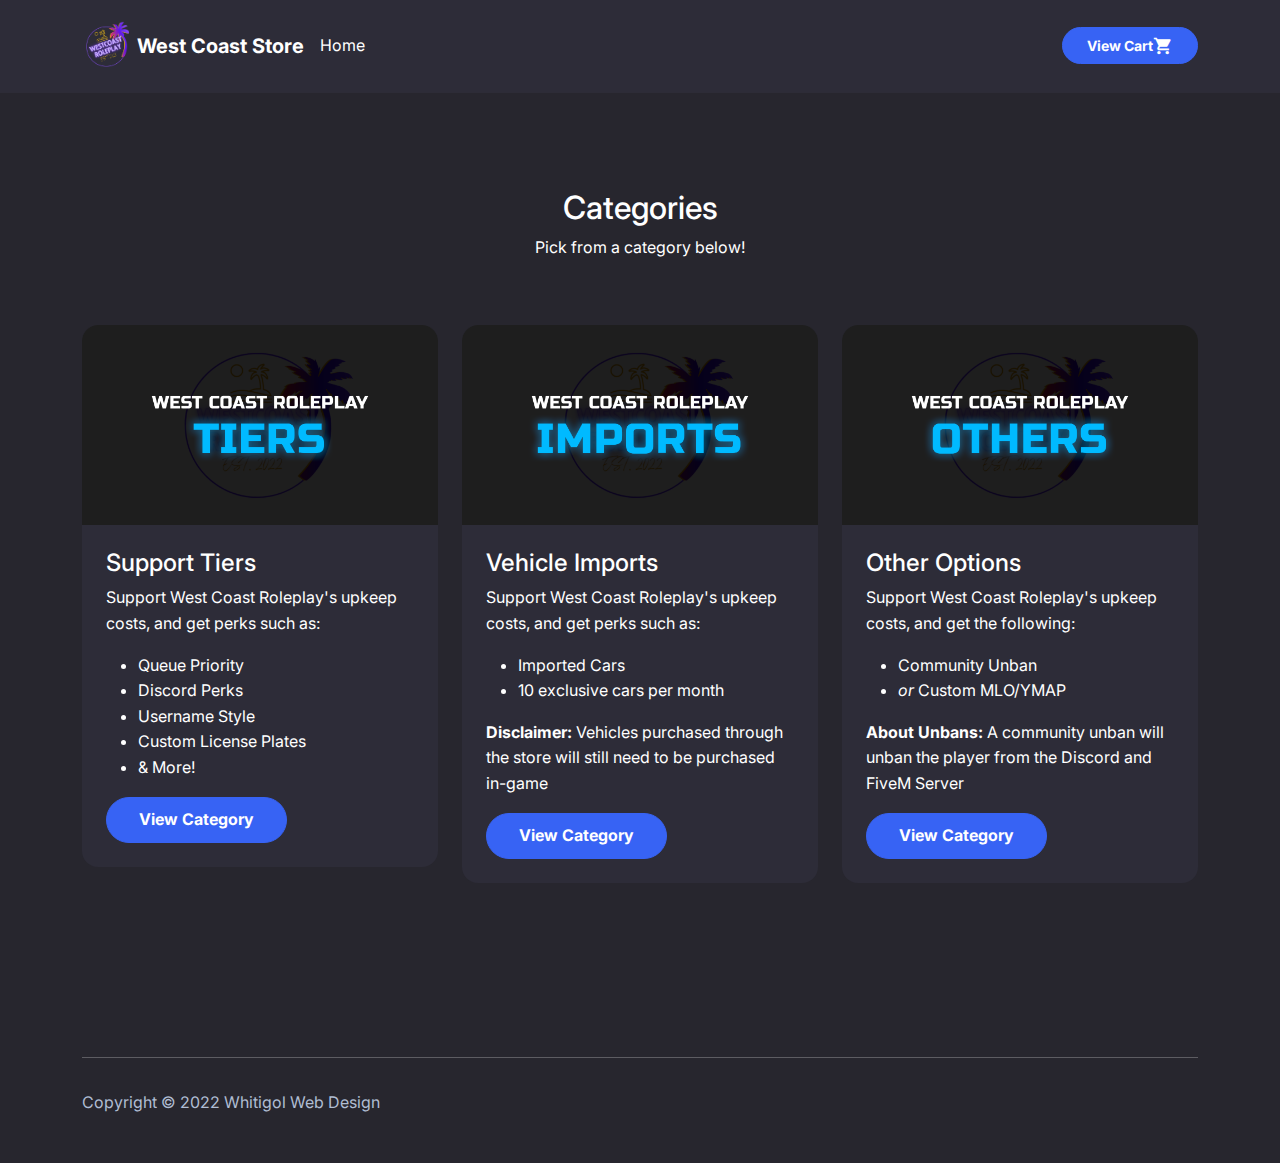
<file: index.html>
<!DOCTYPE html>
<html lang="en">

<head>
    <meta charset="utf-8">
    <meta name="viewport" content="width=device-width, initial-scale=1.0, shrink-to-fit=no">
    <title>Home - West Coast Store</title>
    <meta name="twitter:description" content="West Coast Roleplay — Store">
    <meta name="twitter:card" content="summary">
    <meta property="og:image" content="assets/img/logo.png">
    <meta name="description" content="West Coast Roleplay — Store">
    <meta property="og:type" content="website">
    <meta name="twitter:image" content="assets/img/logo.png">
    <meta name="twitter:title" content="West Coast Store">
    <link rel="icon" type="image/png" sizes="500x500" href="assets/img/logo.png">
    <link rel="icon" type="image/png" sizes="500x500" href="assets/img/logo.png">
    <link rel="icon" type="image/png" sizes="500x500" href="assets/img/logo.png">
    <link rel="icon" type="image/png" sizes="500x500" href="assets/img/logo.png">
    <link rel="icon" type="image/png" sizes="500x500" href="assets/img/logo.png">
    <link rel="stylesheet" href="assets/bootstrap/css/bootstrap.min.css">
    <link rel="stylesheet" href="https://fonts.googleapis.com/css?family=Inter:300italic,400italic,600italic,700italic,800italic,400,300,600,700,800&amp;display=swap">
    <link rel="stylesheet" href="assets/fonts/material-icons.min.css">
    <link rel="stylesheet" href="assets/css/styles.min.css">
</head>

<body>
    <nav class="navbar navbar-dark navbar-expand-md sticky-top py-3" id="mainNav">
        <div class="container"><a class="navbar-brand d-flex align-items-center" href="/"><img src="assets/img/logo.png" width="50" height="50" style="margin-right: 5px;"><span>West Coast Store</span></a><button data-bs-toggle="collapse" class="navbar-toggler" data-bs-target="#navcol-1"><span class="visually-hidden">Toggle navigation</span><span class="navbar-toggler-icon"></span></button>
            <div class="collapse navbar-collapse" id="navcol-1"><a class="nav-item nav-link" href="index.html" style="margin-right: 5px;">Home</a>
                <ul class="navbar-nav mx-auto"></ul><a class="btn btn-primary btn-sm d-flex justify-content-center align-items-center" role="button" href="./cart.html" style="margin-left: 15px;"><span>View Cart</span><i class="material-icons fs-5">shopping_cart</i></a>
            </div>
        </div>
    </nav>
    <header class="bg-dark">
        <div class="pt-4 pt-xl-5">
            <div class="container py-4 py-xl-5">
                <div class="row mb-5">
                    <div class="col-md-8 col-xl-6 text-center mx-auto">
                        <h2>Categories</h2>
                        <p class="w-lg-50">Pick from a category below!</p>
                    </div>
                </div>
                <div class="row gy-4 row-cols-1 row-cols-md-2 row-cols-xl-3">
                    <div class="col">
                        <div class="card"><img class="card-img-top w-100 d-block fit-cover" style="height: 200px;" src="assets/img/wc_tiers.png">
                            <div class="card-body p-4">
                                <h4 class="card-title">Support Tiers</h4>
                                <p class="card-text">Support West Coast Roleplay's upkeep costs, and get perks such as:</p>
                                <ul>
                                    <li>Queue Priority</li>
                                    <li>Discord Perks</li>
                                    <li>Username Style</li>
                                    <li>Custom License Plates</li>
                                    <li>&amp; More!</li>
                                </ul>
                                <div class="d-flex"><a class="btn btn-primary" role="button" href="cat-support.html">View Category</a></div>
                            </div>
                        </div>
                    </div>
                    <div class="col">
                        <div class="card"><img class="card-img-top w-100 d-block fit-cover" style="height: 200px;" src="assets/img/wc_imports.png">
                            <div class="card-body p-4">
                                <h4 class="card-title">Vehicle Imports</h4>
                                <p class="card-text">Support West Coast Roleplay's upkeep costs, and get perks such as:</p>
                                <ul>
                                    <li>Imported Cars</li>
                                    <li>10 exclusive cars per month</li>
                                </ul>
                                <p><strong>Disclaimer:</strong>&nbsp;Vehicles purchased through the store will still need to be purchased in-game</p>
                                <div class="d-flex"><a class="btn btn-primary" role="button" href="cat-imports.html">View Category</a></div>
                            </div>
                        </div>
                    </div>
                    <div class="col">
                        <div class="card"><img class="card-img-top w-100 d-block fit-cover" style="height: 200px;" src="assets/img/wc_others.png">
                            <div class="card-body p-4">
                                <h4 class="card-title">Other Options</h4>
                                <p class="card-text">Support West Coast Roleplay's upkeep costs, and get the following:</p>
                                <ul>
                                    <li>Community Unban</li>
                                    <li><em>or</em>&nbsp;Custom MLO/YMAP</li>
                                </ul>
                                <p><strong>About Unbans:</strong>&nbsp;A community unban will unban the player from the Discord and FiveM Server</p>
                                <div class="d-flex"><a class="btn btn-primary" role="button" href="cat-other.html">View Category</a></div>
                            </div>
                        </div>
                    </div>
                </div>
            </div>
        </div>
    </header>
    <footer class="bg-dark">
        <div class="container py-4 py-lg-5">
            <hr>
            <div class="text-muted d-flex justify-content-between align-items-center pt-3">
                <p class="mb-0">Copyright © 2022 Whitigol Web Design</p>
            </div>
        </div>
    </footer>
    <script src="assets/js/jquery.min.js"></script>
    <script src="assets/bootstrap/js/bootstrap.min.js"></script>
    <script src="assets/js/script.min.js"></script>
</body>

</html>
</file>
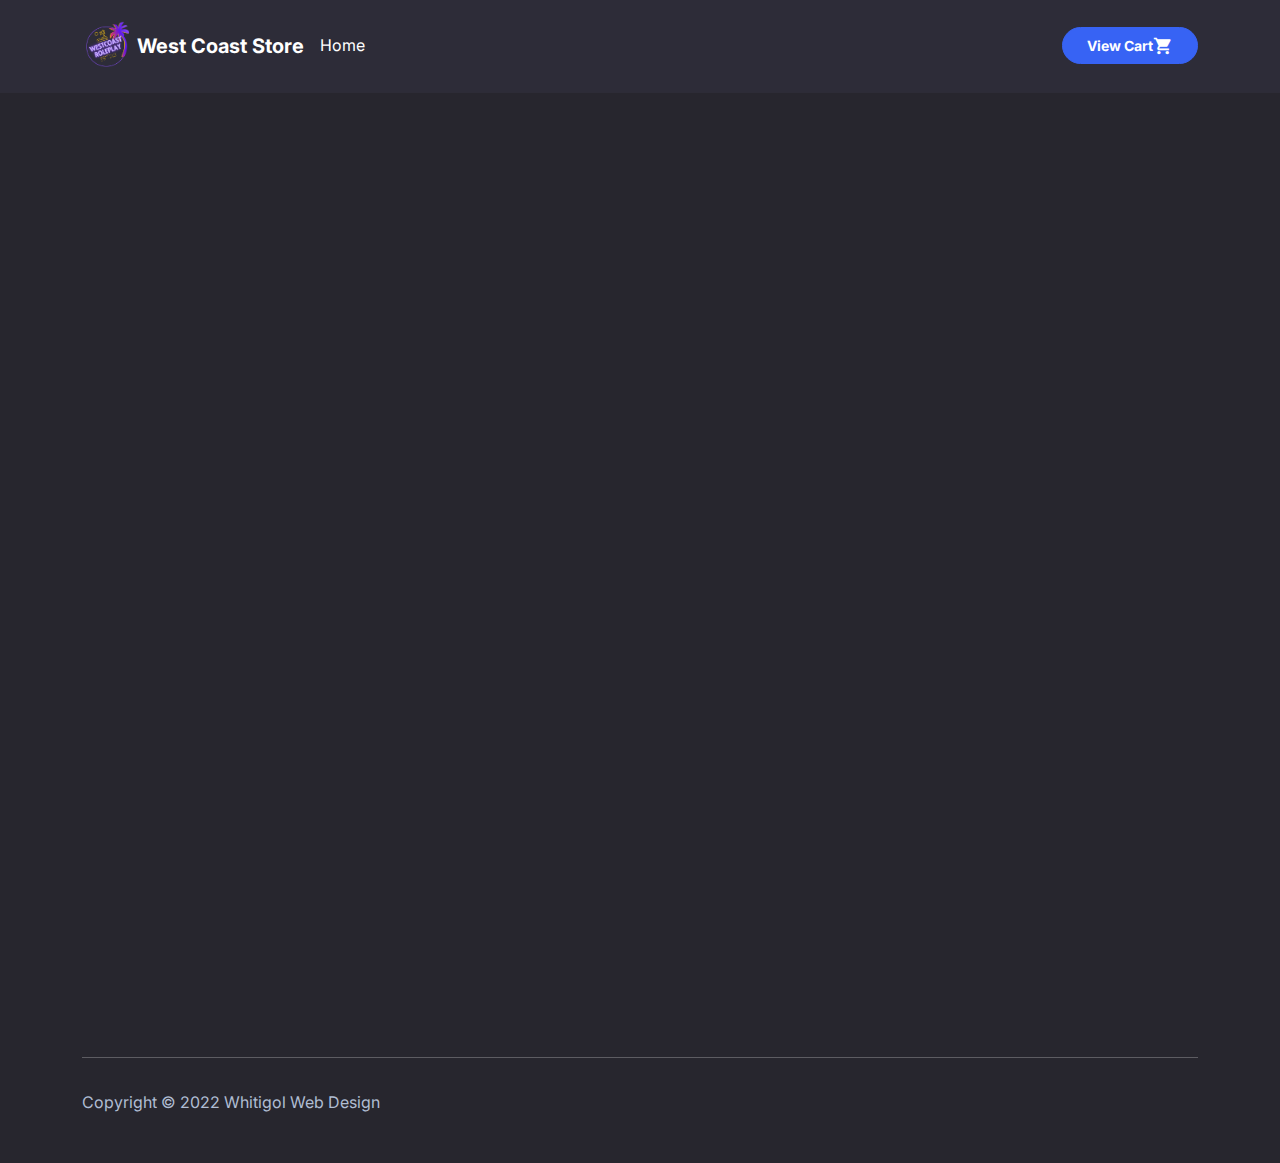
<file: cart.html>
<!DOCTYPE html>
<html lang="en">

<head>
    <meta charset="utf-8">
    <meta name="viewport" content="width=device-width, initial-scale=1.0, shrink-to-fit=no">
    <title>Home - West Coast Store</title>
    <meta name="twitter:description" content="West Coast Roleplay — Store">
    <meta name="twitter:card" content="summary">
    <meta property="og:image" content="assets/img/logo.png">
    <meta name="description" content="West Coast Roleplay — Store">
    <meta property="og:type" content="website">
    <meta name="twitter:image" content="assets/img/logo.png">
    <meta name="twitter:title" content="West Coast Store">
    <link rel="icon" type="image/png" sizes="500x500" href="assets/img/logo.png">
    <link rel="icon" type="image/png" sizes="500x500" href="assets/img/logo.png">
    <link rel="icon" type="image/png" sizes="500x500" href="assets/img/logo.png">
    <link rel="icon" type="image/png" sizes="500x500" href="assets/img/logo.png">
    <link rel="icon" type="image/png" sizes="500x500" href="assets/img/logo.png">
    <link rel="stylesheet" href="assets/bootstrap/css/bootstrap.min.css">
    <link rel="stylesheet" href="https://cdn.reflowhq.com/v2/toolkit.min.css">
    <link rel="stylesheet" href="https://fonts.googleapis.com/css?family=Inter:300italic,400italic,600italic,700italic,800italic,400,300,600,700,800&amp;display=swap">
    <link rel="stylesheet" href="assets/fonts/material-icons.min.css">
    <link rel="stylesheet" href="assets/css/styles.min.css">
</head>

<body>
    <nav class="navbar navbar-dark navbar-expand-md sticky-top py-3" id="mainNav">
        <div class="container"><a class="navbar-brand d-flex align-items-center" href="/"><img src="assets/img/logo.png" width="50" height="50" style="margin-right: 5px;"><span>West Coast Store</span></a><button data-bs-toggle="collapse" class="navbar-toggler" data-bs-target="#navcol-1"><span class="visually-hidden">Toggle navigation</span><span class="navbar-toggler-icon"></span></button>
            <div class="collapse navbar-collapse" id="navcol-1"><a class="nav-item nav-link" href="index.html" style="margin-right: 5px;">Home</a>
                <ul class="navbar-nav mx-auto"></ul><a class="btn btn-primary btn-sm d-flex justify-content-center align-items-center" role="button" href="./cart.html" style="margin-left: 15px;"><span>View Cart</span><i class="material-icons fs-5">shopping_cart</i></a>
            </div>
        </div>
    </nav>
    <header class="bg-dark">
        <div class="pt-4 pt-xl-5">
            <div class="container py-4 py-xl-5">
                <div data-reflow-type="shopping-cart" data-reflow-success-url="order.html"></div>
            </div>
        </div>
    </header>
    <footer class="bg-dark">
        <div class="container py-4 py-lg-5">
            <hr>
            <div class="text-muted d-flex justify-content-between align-items-center pt-3">
                <p class="mb-0">Copyright © 2022 Whitigol Web Design</p>
            </div>
        </div>
    </footer>
    <script src="assets/js/jquery.min.js"></script>
    <script src="assets/bootstrap/js/bootstrap.min.js"></script>
    <script src="https://cdn.reflowhq.com/v2/toolkit.min.js" data-reflow-store="1247792851"></script>
    <script src="assets/js/script.min.js"></script>
</body>

</html>
</file>
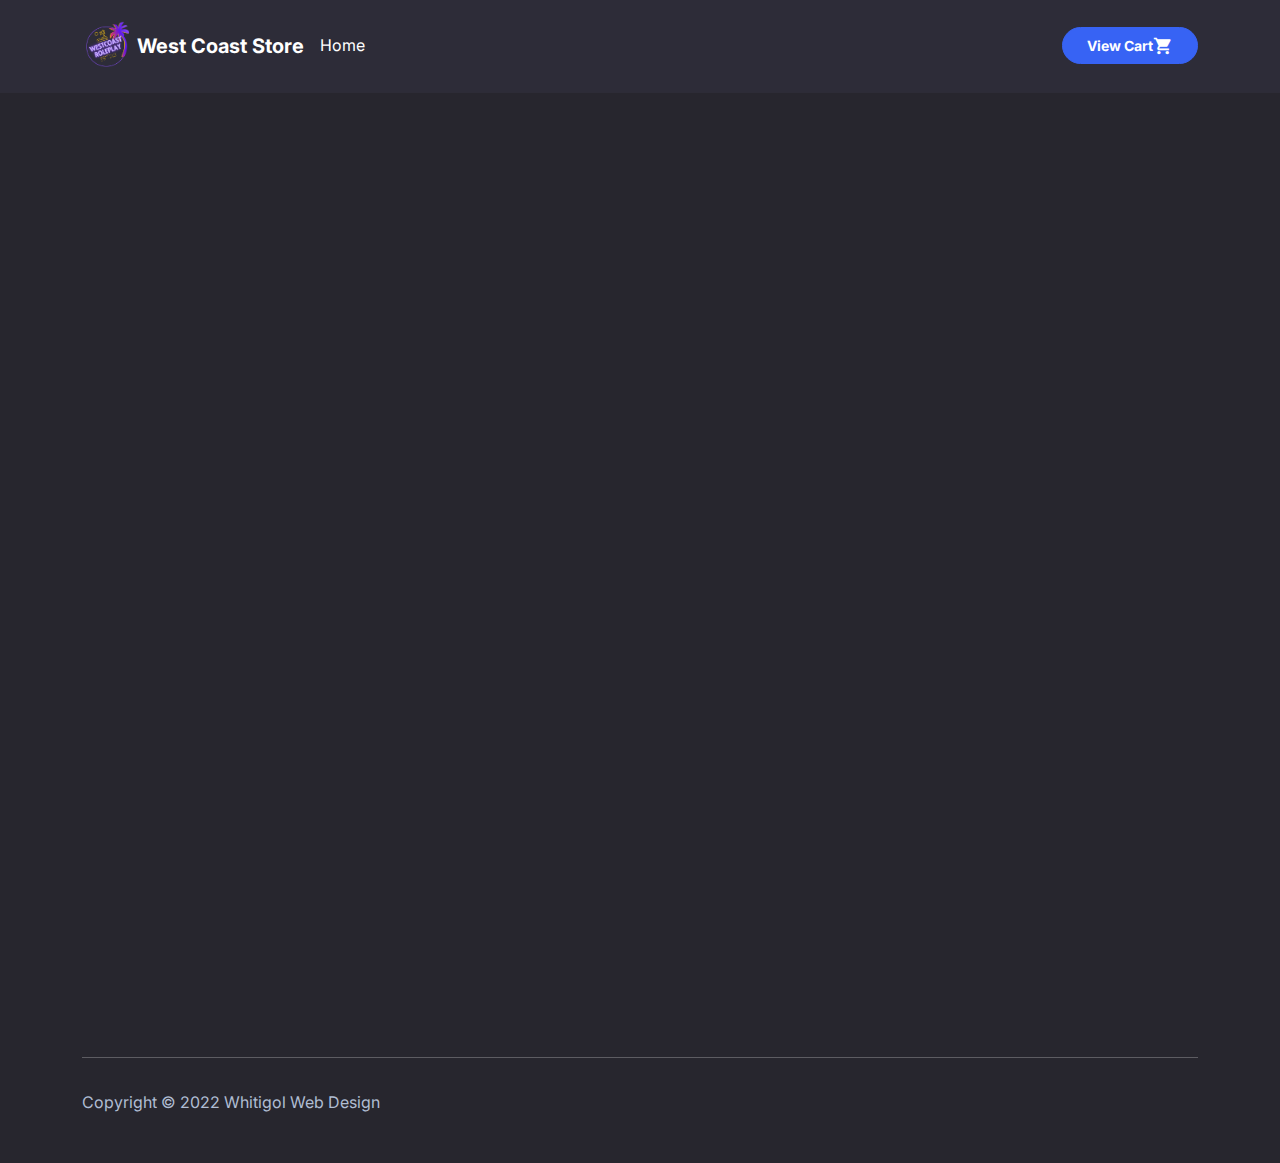
<file: cat-imports.html>
<!DOCTYPE html>
<html lang="en">

<head>
    <meta charset="utf-8">
    <meta name="viewport" content="width=device-width, initial-scale=1.0, shrink-to-fit=no">
    <title>Home - West Coast Store</title>
    <meta name="twitter:description" content="West Coast Roleplay — Store">
    <meta name="twitter:card" content="summary">
    <meta property="og:image" content="assets/img/logo.png">
    <meta name="description" content="West Coast Roleplay — Store">
    <meta property="og:type" content="website">
    <meta name="twitter:image" content="assets/img/logo.png">
    <meta name="twitter:title" content="West Coast Store">
    <link rel="icon" type="image/png" sizes="500x500" href="assets/img/logo.png">
    <link rel="icon" type="image/png" sizes="500x500" href="assets/img/logo.png">
    <link rel="icon" type="image/png" sizes="500x500" href="assets/img/logo.png">
    <link rel="icon" type="image/png" sizes="500x500" href="assets/img/logo.png">
    <link rel="icon" type="image/png" sizes="500x500" href="assets/img/logo.png">
    <link rel="stylesheet" href="assets/bootstrap/css/bootstrap.min.css">
    <link rel="stylesheet" href="https://cdn.reflowhq.com/v2/toolkit.min.css">
    <link rel="stylesheet" href="https://fonts.googleapis.com/css?family=Inter:300italic,400italic,600italic,700italic,800italic,400,300,600,700,800&amp;display=swap">
    <link rel="stylesheet" href="assets/fonts/material-icons.min.css">
    <link rel="stylesheet" href="assets/css/styles.min.css">
</head>

<body>
    <nav class="navbar navbar-dark navbar-expand-md sticky-top py-3" id="mainNav">
        <div class="container"><a class="navbar-brand d-flex align-items-center" href="/"><img src="assets/img/logo.png" width="50" height="50" style="margin-right: 5px;"><span>West Coast Store</span></a><button data-bs-toggle="collapse" class="navbar-toggler" data-bs-target="#navcol-1"><span class="visually-hidden">Toggle navigation</span><span class="navbar-toggler-icon"></span></button>
            <div class="collapse navbar-collapse" id="navcol-1"><a class="nav-item nav-link" href="index.html" style="margin-right: 5px;">Home</a>
                <ul class="navbar-nav mx-auto"></ul><a class="btn btn-primary btn-sm d-flex justify-content-center align-items-center" role="button" href="./cart.html" style="margin-left: 15px;"><span>View Cart</span><i class="material-icons fs-5">shopping_cart</i></a>
            </div>
        </div>
    </nav>
    <header class="bg-dark">
        <div class="pt-4 pt-xl-5">
            <div class="container py-4 py-xl-5">
                <div data-reflow-type="product-list" data-reflow-shoppingcart-url="cart.html" data-reflow-layout="cards" data-reflow-order="custom_desc" data-reflow-product-link="item.html?id={id}" data-reflow-category="349556825" data-reflow-show="image,name,price,pagination,add-to-cart"></div>
            </div>
        </div>
    </header>
    <footer class="bg-dark">
        <div class="container py-4 py-lg-5">
            <hr>
            <div class="text-muted d-flex justify-content-between align-items-center pt-3">
                <p class="mb-0">Copyright © 2022 Whitigol Web Design</p>
            </div>
        </div>
    </footer>
    <script src="assets/js/jquery.min.js"></script>
    <script src="assets/bootstrap/js/bootstrap.min.js"></script>
    <script src="https://cdn.reflowhq.com/v2/toolkit.min.js" data-reflow-store="1247792851"></script>
    <script src="assets/js/script.min.js"></script>
</body>

</html>
</file>
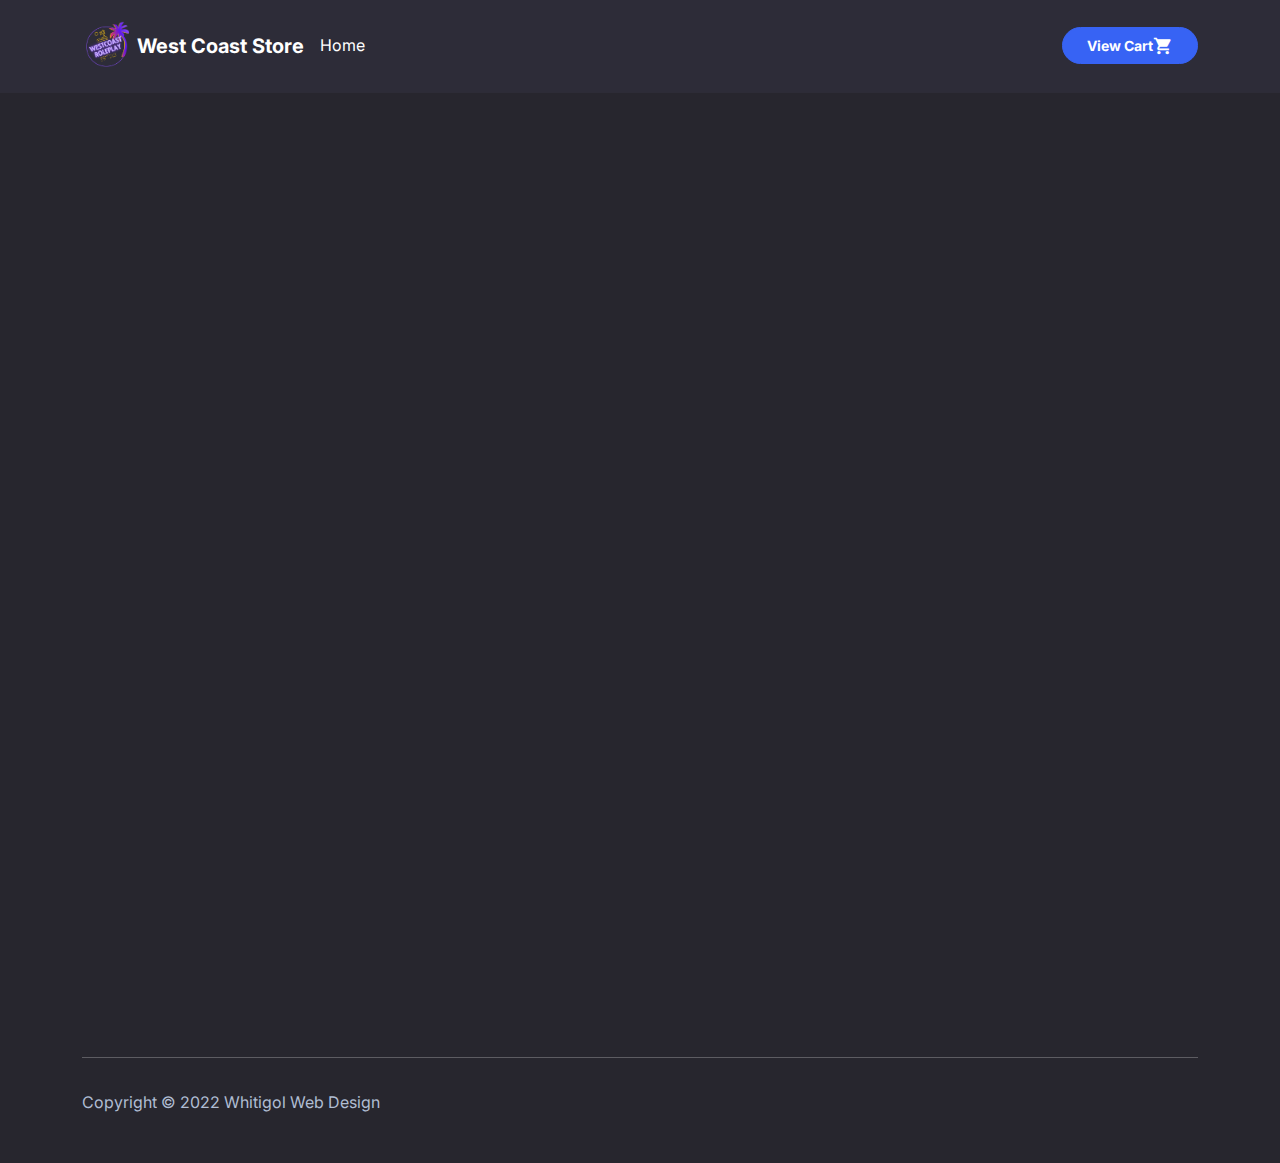
<file: cat-other.html>
<!DOCTYPE html>
<html lang="en">

<head>
    <meta charset="utf-8">
    <meta name="viewport" content="width=device-width, initial-scale=1.0, shrink-to-fit=no">
    <title>Home - West Coast Store</title>
    <meta name="twitter:description" content="West Coast Roleplay — Store">
    <meta name="twitter:card" content="summary">
    <meta property="og:image" content="assets/img/logo.png">
    <meta name="description" content="West Coast Roleplay — Store">
    <meta property="og:type" content="website">
    <meta name="twitter:image" content="assets/img/logo.png">
    <meta name="twitter:title" content="West Coast Store">
    <link rel="icon" type="image/png" sizes="500x500" href="assets/img/logo.png">
    <link rel="icon" type="image/png" sizes="500x500" href="assets/img/logo.png">
    <link rel="icon" type="image/png" sizes="500x500" href="assets/img/logo.png">
    <link rel="icon" type="image/png" sizes="500x500" href="assets/img/logo.png">
    <link rel="icon" type="image/png" sizes="500x500" href="assets/img/logo.png">
    <link rel="stylesheet" href="assets/bootstrap/css/bootstrap.min.css">
    <link rel="stylesheet" href="https://cdn.reflowhq.com/v2/toolkit.min.css">
    <link rel="stylesheet" href="https://fonts.googleapis.com/css?family=Inter:300italic,400italic,600italic,700italic,800italic,400,300,600,700,800&amp;display=swap">
    <link rel="stylesheet" href="assets/fonts/material-icons.min.css">
    <link rel="stylesheet" href="assets/css/styles.min.css">
</head>

<body>
    <nav class="navbar navbar-dark navbar-expand-md sticky-top py-3" id="mainNav">
        <div class="container"><a class="navbar-brand d-flex align-items-center" href="/"><img src="assets/img/logo.png" width="50" height="50" style="margin-right: 5px;"><span>West Coast Store</span></a><button data-bs-toggle="collapse" class="navbar-toggler" data-bs-target="#navcol-1"><span class="visually-hidden">Toggle navigation</span><span class="navbar-toggler-icon"></span></button>
            <div class="collapse navbar-collapse" id="navcol-1"><a class="nav-item nav-link" href="index.html" style="margin-right: 5px;">Home</a>
                <ul class="navbar-nav mx-auto"></ul><a class="btn btn-primary btn-sm d-flex justify-content-center align-items-center" role="button" href="./cart.html" style="margin-left: 15px;"><span>View Cart</span><i class="material-icons fs-5">shopping_cart</i></a>
            </div>
        </div>
    </nav>
    <header class="bg-dark">
        <div class="pt-4 pt-xl-5">
            <div class="container py-4 py-xl-5">
                <div data-reflow-type="product-list" data-reflow-shoppingcart-url="cart.html" data-reflow-layout="cards" data-reflow-order="custom_desc" data-reflow-product-link="item.html?id={id}" data-reflow-category="613493882" data-reflow-show="image,name,price,pagination,add-to-cart"></div>
            </div>
        </div>
    </header>
    <footer class="bg-dark">
        <div class="container py-4 py-lg-5">
            <hr>
            <div class="text-muted d-flex justify-content-between align-items-center pt-3">
                <p class="mb-0">Copyright © 2022 Whitigol Web Design</p>
            </div>
        </div>
    </footer>
    <script src="assets/js/jquery.min.js"></script>
    <script src="assets/bootstrap/js/bootstrap.min.js"></script>
    <script src="https://cdn.reflowhq.com/v2/toolkit.min.js" data-reflow-store="1247792851"></script>
    <script src="assets/js/script.min.js"></script>
</body>

</html>
</file>
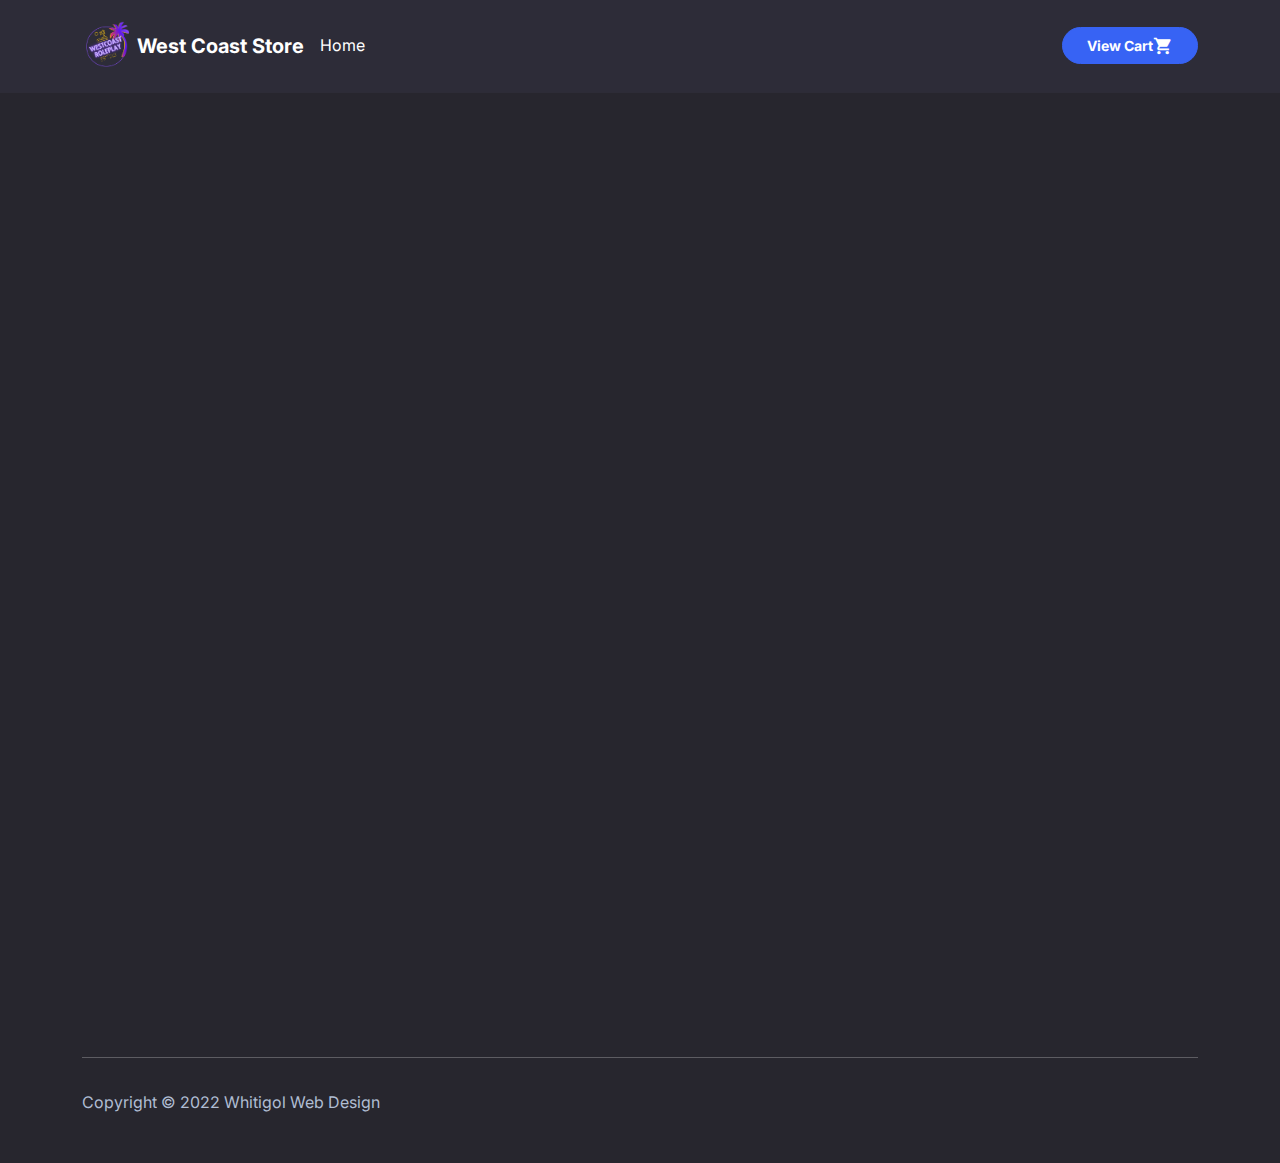
<file: cat-support.html>
<!DOCTYPE html>
<html lang="en">

<head>
    <meta charset="utf-8">
    <meta name="viewport" content="width=device-width, initial-scale=1.0, shrink-to-fit=no">
    <title>Home - West Coast Store</title>
    <meta name="twitter:description" content="West Coast Roleplay — Store">
    <meta name="twitter:card" content="summary">
    <meta property="og:image" content="assets/img/logo.png">
    <meta name="description" content="West Coast Roleplay — Store">
    <meta property="og:type" content="website">
    <meta name="twitter:image" content="assets/img/logo.png">
    <meta name="twitter:title" content="West Coast Store">
    <link rel="icon" type="image/png" sizes="500x500" href="assets/img/logo.png">
    <link rel="icon" type="image/png" sizes="500x500" href="assets/img/logo.png">
    <link rel="icon" type="image/png" sizes="500x500" href="assets/img/logo.png">
    <link rel="icon" type="image/png" sizes="500x500" href="assets/img/logo.png">
    <link rel="icon" type="image/png" sizes="500x500" href="assets/img/logo.png">
    <link rel="stylesheet" href="assets/bootstrap/css/bootstrap.min.css">
    <link rel="stylesheet" href="https://cdn.reflowhq.com/v2/toolkit.min.css">
    <link rel="stylesheet" href="https://fonts.googleapis.com/css?family=Inter:300italic,400italic,600italic,700italic,800italic,400,300,600,700,800&amp;display=swap">
    <link rel="stylesheet" href="assets/fonts/material-icons.min.css">
    <link rel="stylesheet" href="assets/css/styles.min.css">
</head>

<body>
    <nav class="navbar navbar-dark navbar-expand-md sticky-top py-3" id="mainNav">
        <div class="container"><a class="navbar-brand d-flex align-items-center" href="/"><img src="assets/img/logo.png" width="50" height="50" style="margin-right: 5px;"><span>West Coast Store</span></a><button data-bs-toggle="collapse" class="navbar-toggler" data-bs-target="#navcol-1"><span class="visually-hidden">Toggle navigation</span><span class="navbar-toggler-icon"></span></button>
            <div class="collapse navbar-collapse" id="navcol-1"><a class="nav-item nav-link" href="index.html" style="margin-right: 5px;">Home</a>
                <ul class="navbar-nav mx-auto"></ul><a class="btn btn-primary btn-sm d-flex justify-content-center align-items-center" role="button" href="./cart.html" style="margin-left: 15px;"><span>View Cart</span><i class="material-icons fs-5">shopping_cart</i></a>
            </div>
        </div>
    </nav>
    <header class="bg-dark">
        <div class="pt-4 pt-xl-5">
            <div class="container py-4 py-xl-5">
                <div data-reflow-type="product-list" data-reflow-shoppingcart-url="cart.html" data-reflow-layout="cards" data-reflow-order="custom_desc" data-reflow-product-link="item.html?id={id}" data-reflow-category="794812544" data-reflow-show="image,name,price,pagination,add-to-cart"></div>
            </div>
        </div>
    </header>
    <footer class="bg-dark">
        <div class="container py-4 py-lg-5">
            <hr>
            <div class="text-muted d-flex justify-content-between align-items-center pt-3">
                <p class="mb-0">Copyright © 2022 Whitigol Web Design</p>
            </div>
        </div>
    </footer>
    <script src="assets/js/jquery.min.js"></script>
    <script src="assets/bootstrap/js/bootstrap.min.js"></script>
    <script src="https://cdn.reflowhq.com/v2/toolkit.min.js" data-reflow-store="1247792851"></script>
    <script src="assets/js/script.min.js"></script>
</body>

</html>
</file>
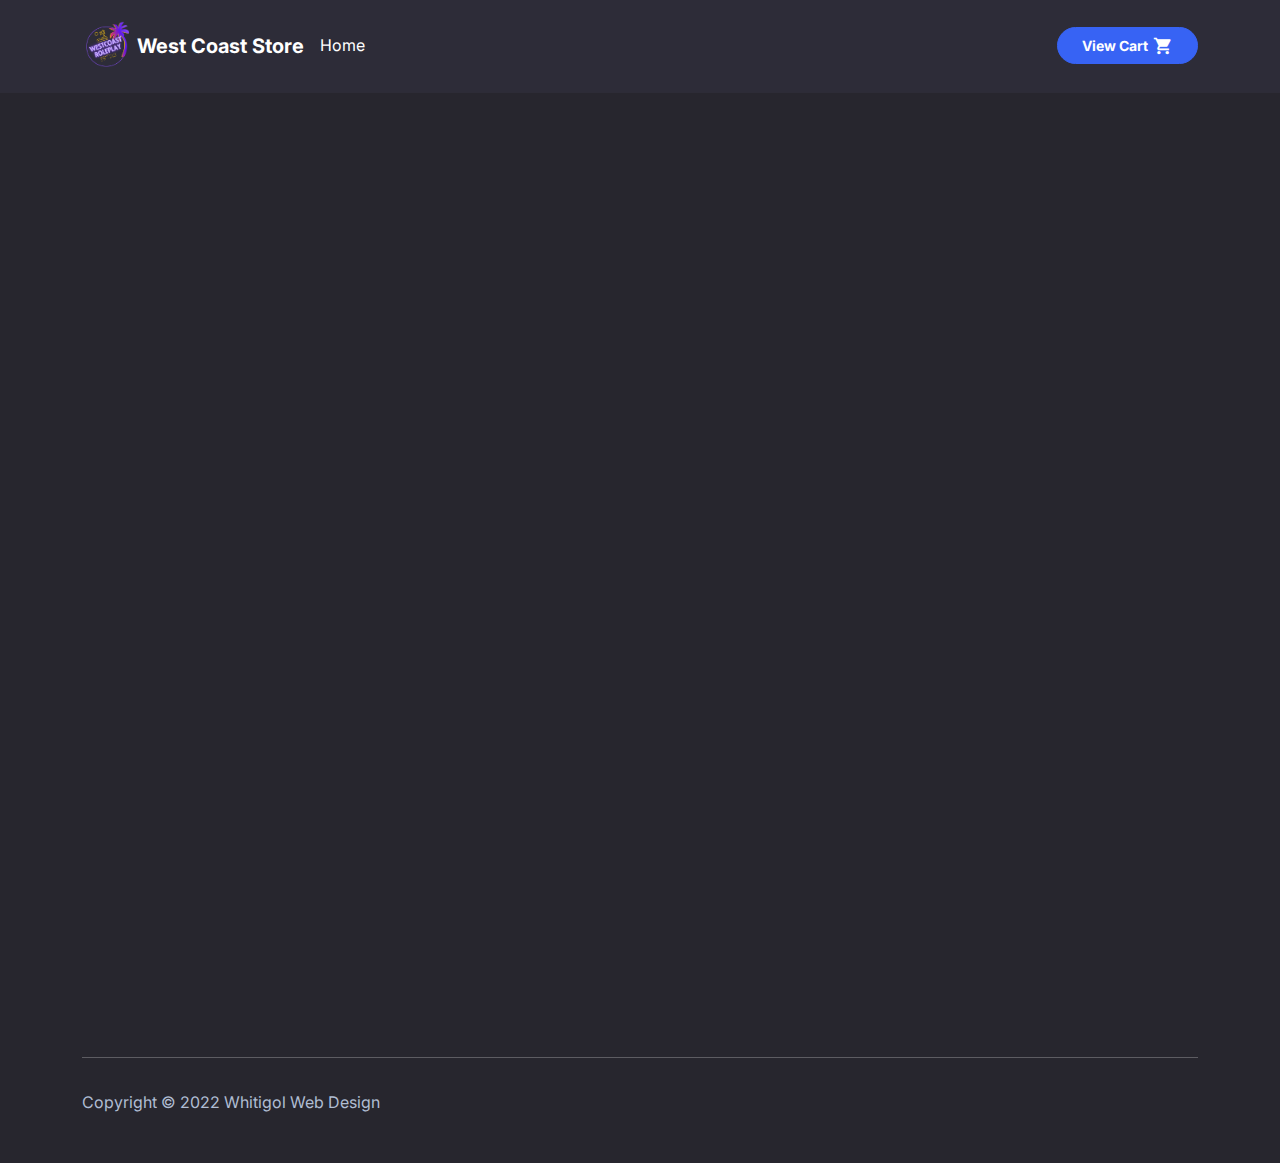
<file: item.html>
<!DOCTYPE html>
<html lang="en">

<head>
    <meta charset="utf-8">
    <meta name="viewport" content="width=device-width, initial-scale=1.0, shrink-to-fit=no">
    <title>Home - West Coast Store</title>
    <meta name="twitter:description" content="West Coast Roleplay — Store">
    <meta name="twitter:card" content="summary">
    <meta property="og:image" content="assets/img/logo.png">
    <meta name="description" content="West Coast Roleplay — Store">
    <meta property="og:type" content="website">
    <meta name="twitter:image" content="assets/img/logo.png">
    <meta name="twitter:title" content="West Coast Store">
    <link rel="icon" type="image/png" sizes="500x500" href="assets/img/logo.png">
    <link rel="icon" type="image/png" sizes="500x500" href="assets/img/logo.png">
    <link rel="icon" type="image/png" sizes="500x500" href="assets/img/logo.png">
    <link rel="icon" type="image/png" sizes="500x500" href="assets/img/logo.png">
    <link rel="icon" type="image/png" sizes="500x500" href="assets/img/logo.png">
    <link rel="stylesheet" href="assets/bootstrap/css/bootstrap.min.css">
    <link rel="stylesheet" href="https://cdn.reflowhq.com/v2/toolkit.min.css">
    <link rel="stylesheet" href="https://fonts.googleapis.com/css?family=Inter:300italic,400italic,600italic,700italic,800italic,400,300,600,700,800&amp;display=swap">
    <link rel="stylesheet" href="assets/fonts/material-icons.min.css">
    <link rel="stylesheet" href="assets/css/styles.min.css">
</head>

<body>
    <nav class="navbar navbar-dark navbar-expand-md sticky-top py-3" id="mainNav">
        <div class="container"><a class="navbar-brand d-flex align-items-center" href="/"><img src="assets/img/logo.png" width="50" height="50" style="margin-right: 5px;"><span>West Coast Store</span></a><button data-bs-toggle="collapse" class="navbar-toggler" data-bs-target="#navcol-1"><span class="visually-hidden">Toggle navigation</span><span class="navbar-toggler-icon"></span></button>
            <div class="collapse navbar-collapse" id="navcol-1"><a class="nav-item nav-link" href="index.html">Home</a>
                <ul class="navbar-nav mx-auto"></ul><a class="btn btn-primary btn-sm d-flex justify-content-center align-items-center" role="button" href="./cart.html"><span style="margin-right: 5px;">View Cart</span><i class="material-icons fs-5">shopping_cart</i></a>
            </div>
        </div>
    </nav>
    <header class="bg-dark">
        <div class="pt-4 pt-xl-5">
            <div class="container py-4 py-xl-5">
                <div data-reflow-type="product" data-bss-dynamic-product="" data-bss-dynamic-product-param="id"></div>
            </div>
        </div>
    </header>
    <footer class="bg-dark">
        <div class="container py-4 py-lg-5">
            <hr>
            <div class="text-muted d-flex justify-content-between align-items-center pt-3">
                <p class="mb-0">Copyright © 2022 Whitigol Web Design</p>
            </div>
        </div>
    </footer>
    <script src="assets/js/jquery.min.js"></script>
    <script src="assets/bootstrap/js/bootstrap.min.js"></script>
    <script src="https://cdn.reflowhq.com/v2/toolkit.min.js" data-reflow-store="1247792851"></script>
    <script src="assets/js/script.min.js"></script>
</body>

</html>
</file>
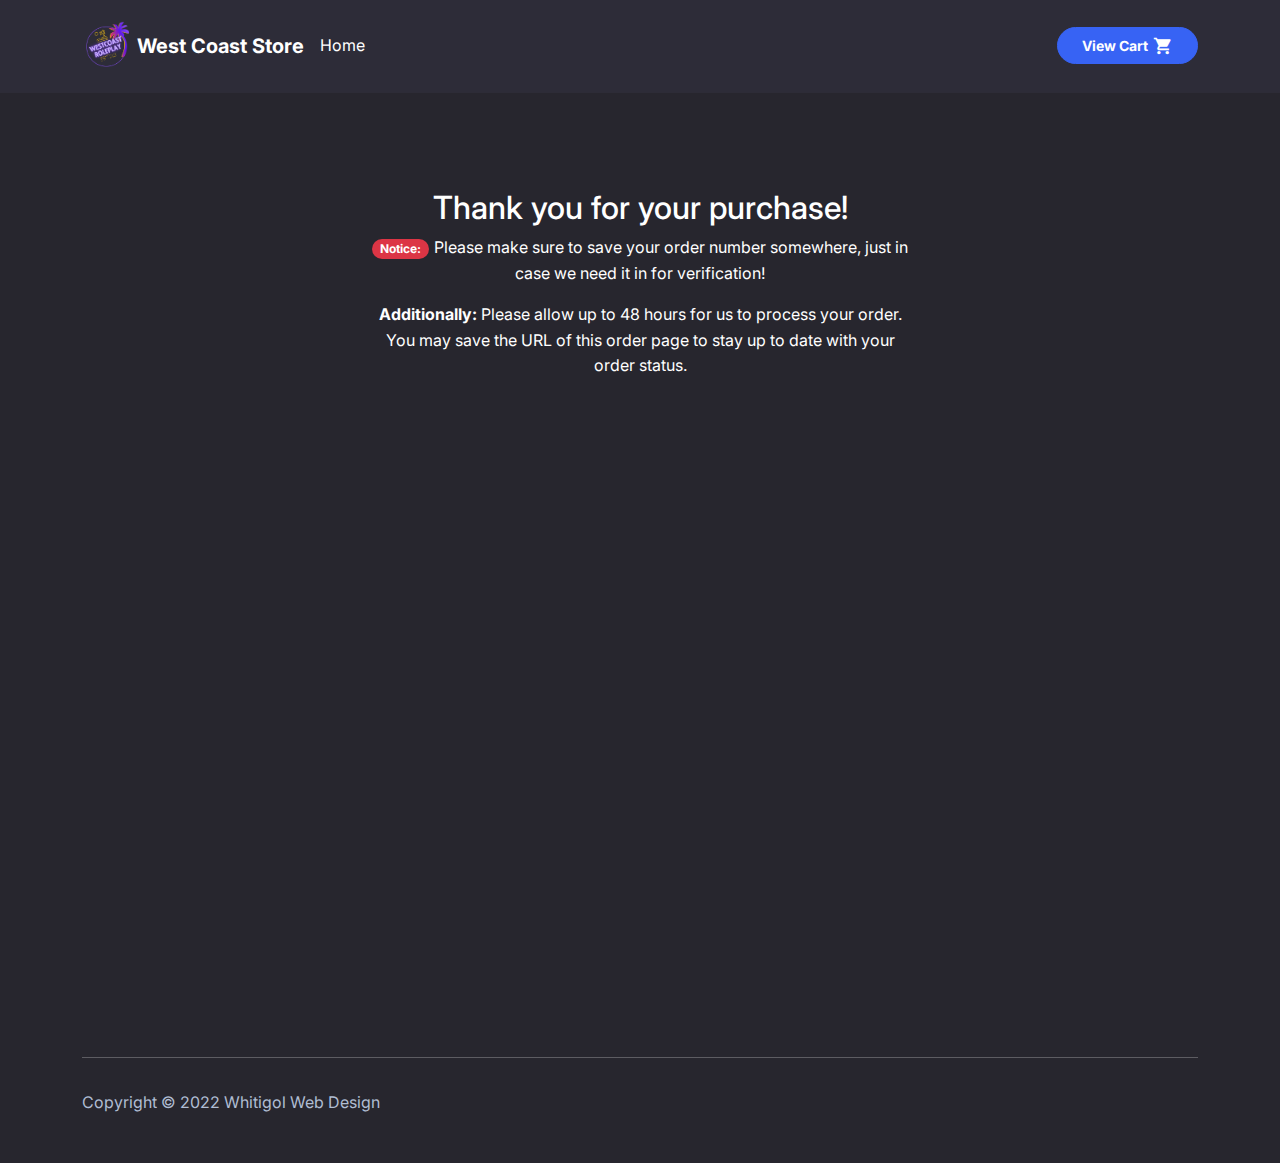
<file: order.html>
<!DOCTYPE html>
<html lang="en">

<head>
    <meta charset="utf-8">
    <meta name="viewport" content="width=device-width, initial-scale=1.0, shrink-to-fit=no">
    <title>Home - West Coast Store</title>
    <meta name="twitter:description" content="West Coast Roleplay — Store">
    <meta name="twitter:card" content="summary">
    <meta property="og:image" content="assets/img/logo.png">
    <meta name="description" content="West Coast Roleplay — Store">
    <meta property="og:type" content="website">
    <meta name="twitter:image" content="assets/img/logo.png">
    <meta name="twitter:title" content="West Coast Store">
    <link rel="icon" type="image/png" sizes="500x500" href="assets/img/logo.png">
    <link rel="icon" type="image/png" sizes="500x500" href="assets/img/logo.png">
    <link rel="icon" type="image/png" sizes="500x500" href="assets/img/logo.png">
    <link rel="icon" type="image/png" sizes="500x500" href="assets/img/logo.png">
    <link rel="icon" type="image/png" sizes="500x500" href="assets/img/logo.png">
    <link rel="stylesheet" href="assets/bootstrap/css/bootstrap.min.css">
    <link rel="stylesheet" href="https://cdn.reflowhq.com/v2/toolkit.min.css">
    <link rel="stylesheet" href="https://fonts.googleapis.com/css?family=Inter:300italic,400italic,600italic,700italic,800italic,400,300,600,700,800&amp;display=swap">
    <link rel="stylesheet" href="assets/fonts/material-icons.min.css">
    <link rel="stylesheet" href="assets/css/styles.min.css">
</head>

<body>
    <nav class="navbar navbar-dark navbar-expand-md sticky-top py-3" id="mainNav">
        <div class="container"><a class="navbar-brand d-flex align-items-center" href="/"><img src="assets/img/logo.png" width="50" height="50" style="margin-right: 5px;"><span>West Coast Store</span></a><button data-bs-toggle="collapse" class="navbar-toggler" data-bs-target="#navcol-1"><span class="visually-hidden">Toggle navigation</span><span class="navbar-toggler-icon"></span></button>
            <div class="collapse navbar-collapse" id="navcol-1"><a class="nav-item nav-link" href="index.html">Home</a>
                <ul class="navbar-nav mx-auto"></ul><a class="btn btn-primary btn-sm d-flex justify-content-center align-items-center" role="button" href="./cart.html"><span style="margin-right: 5px;">View Cart</span><i class="material-icons fs-5">shopping_cart</i></a>
            </div>
        </div>
    </nav>
    <header class="bg-dark">
        <div class="pt-4 pt-xl-5">
            <div class="container py-4 py-xl-5">
                <div class="row mb-5">
                    <div class="col-md-8 col-xl-6 text-center mx-auto">
                        <h2>Thank you for your purchase!</h2>
                        <p class="w-lg-50"><span class="badge bg-danger" style="margin-right: 5px;">Notice:</span>Please make sure to save your order number somewhere, just in case we need it in for verification!</p>
                        <p class="w-lg-50"><strong>Additionally:</strong> Please allow up to 48 hours for us to process your order. You may save the URL of this order page to stay up to date with your order status.</p>
                    </div>
                </div>
                <div data-reflow-type="order-status" data-reflow-show="line-items"></div>
            </div>
        </div>
    </header>
    <footer class="bg-dark">
        <div class="container py-4 py-lg-5">
            <hr>
            <div class="text-muted d-flex justify-content-between align-items-center pt-3">
                <p class="mb-0">Copyright © 2022 Whitigol Web Design</p>
            </div>
        </div>
    </footer>
    <script src="assets/js/jquery.min.js"></script>
    <script src="assets/bootstrap/js/bootstrap.min.js"></script>
    <script src="https://cdn.reflowhq.com/v2/toolkit.min.js" data-reflow-store="1247792851"></script>
    <script src="assets/js/script.min.js"></script>
</body>

</html>
</file>
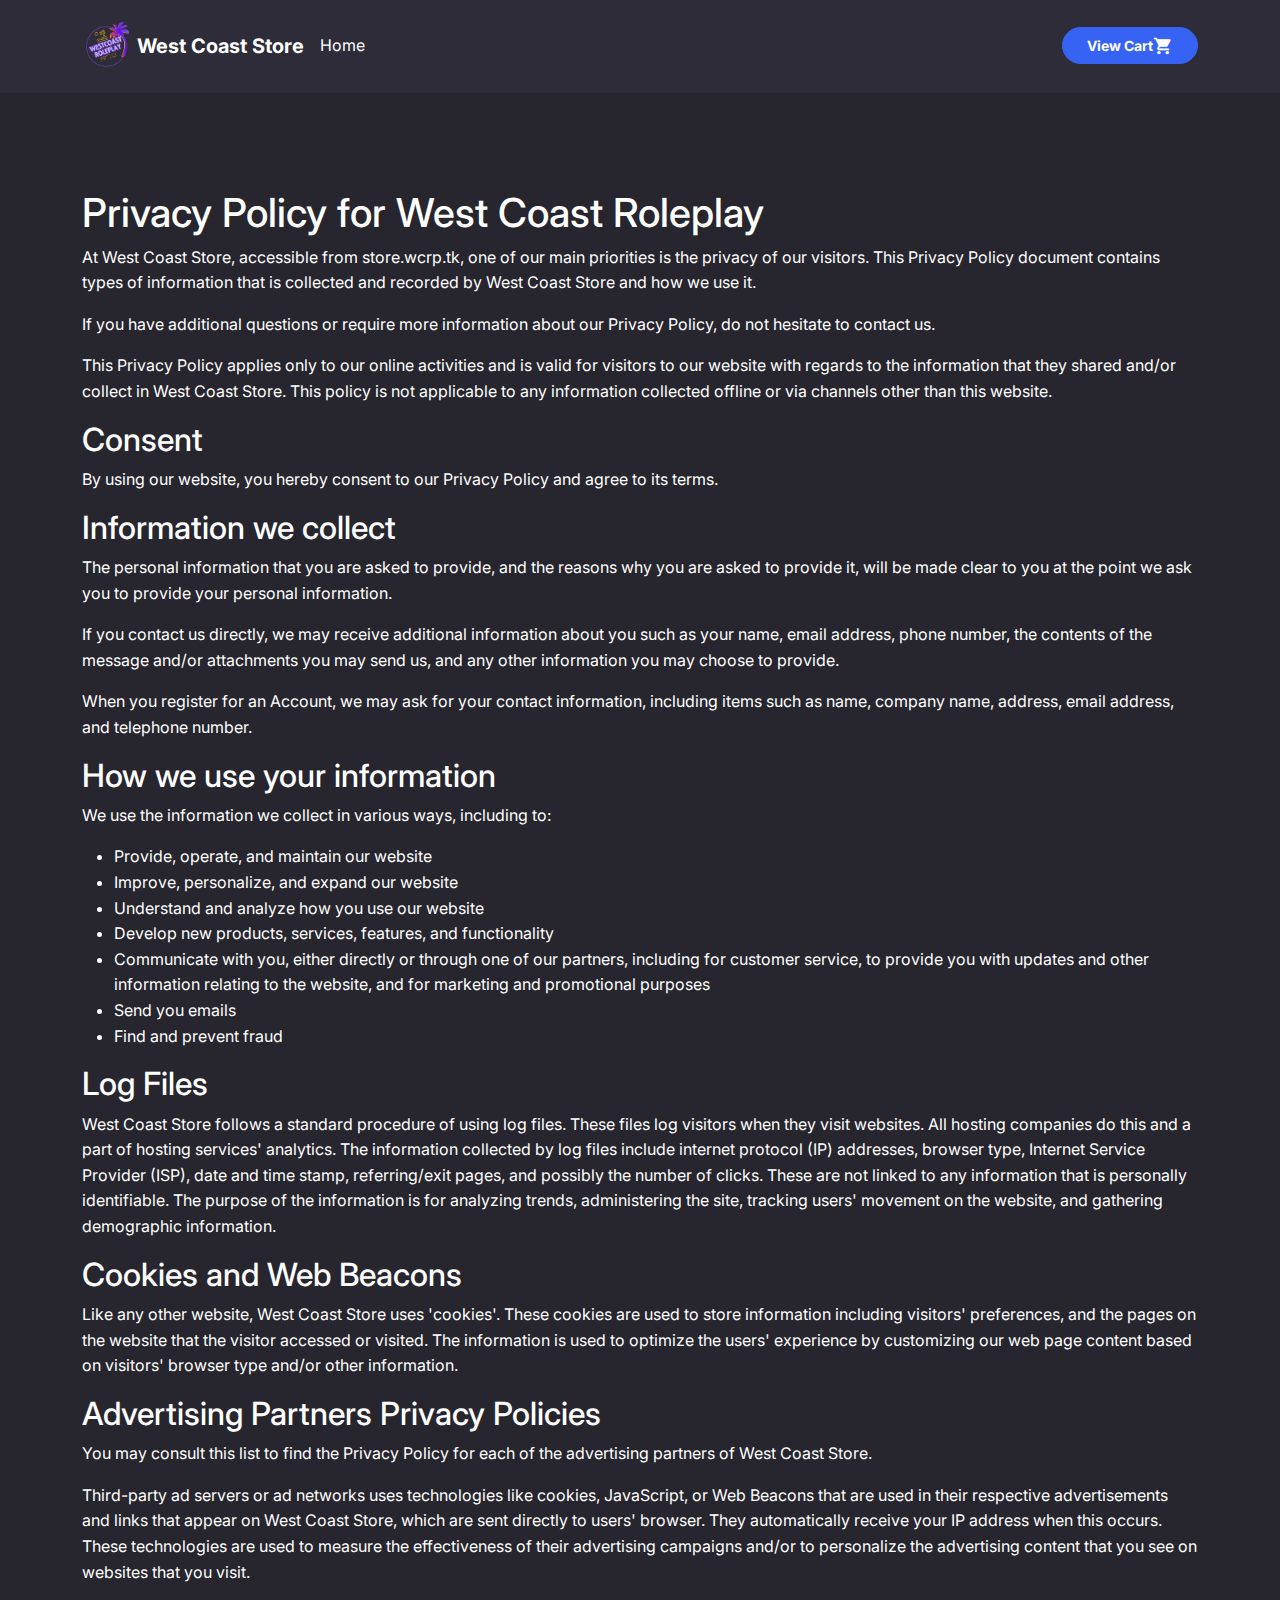
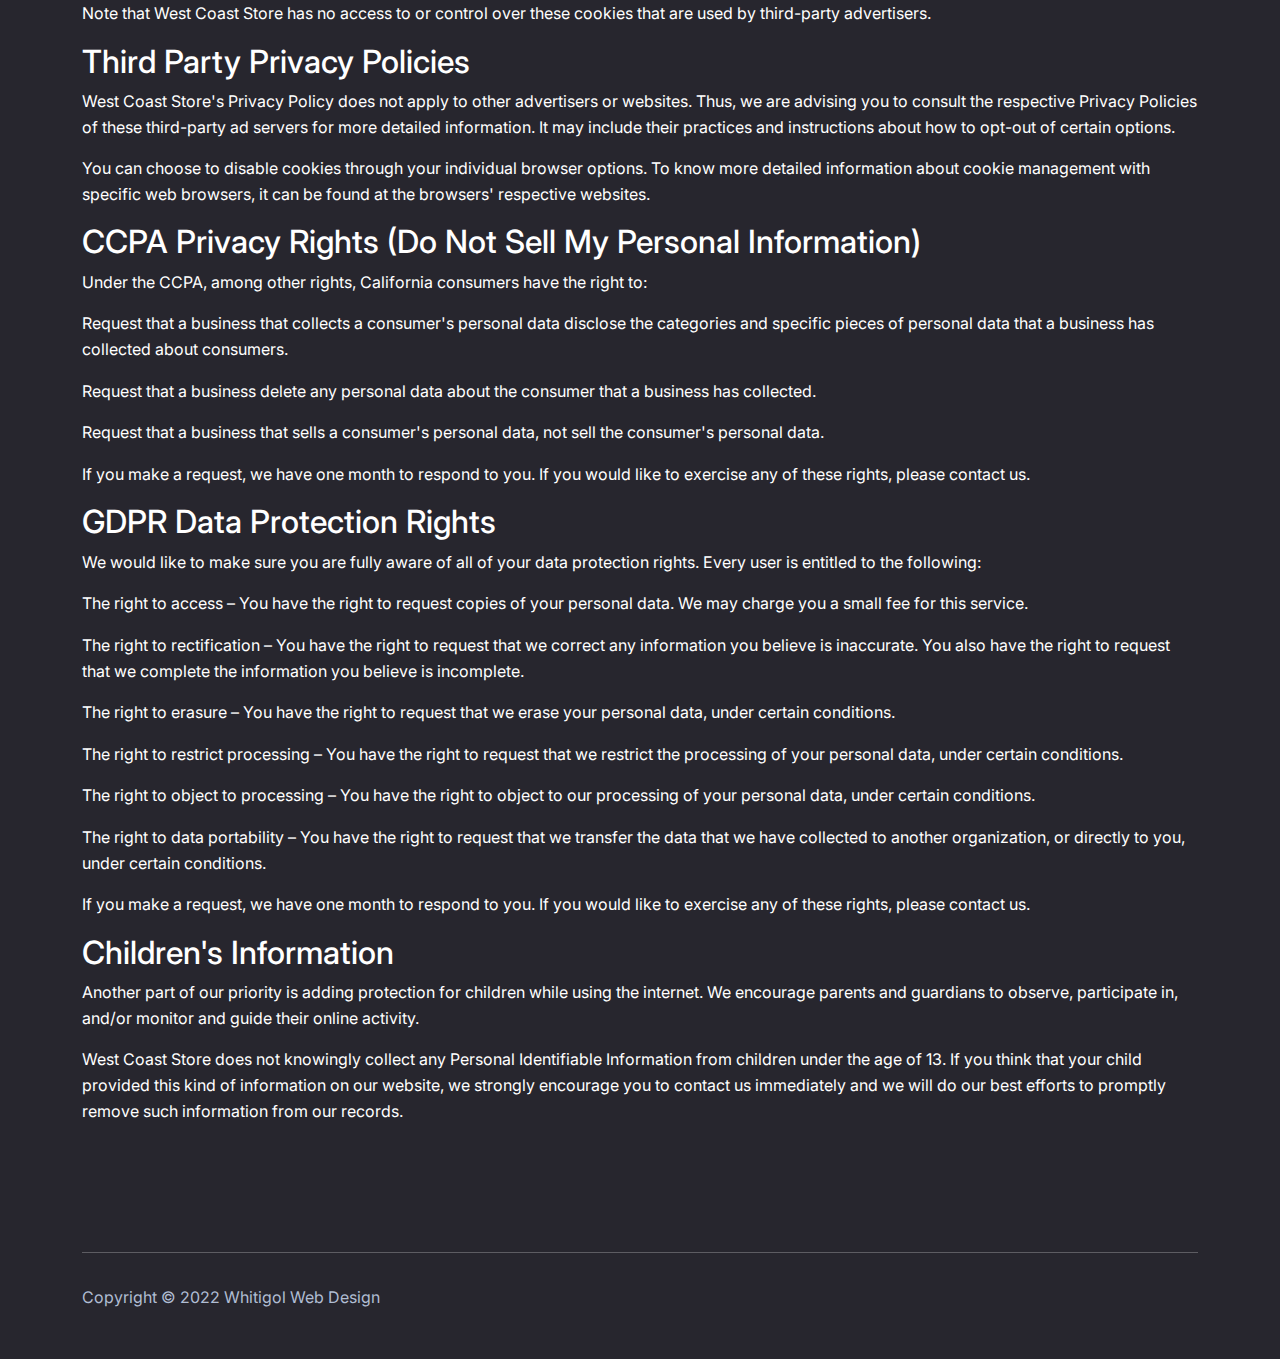
<file: privacy.html>
<!DOCTYPE html>
<html lang="en">

<head>
    <meta charset="utf-8">
    <meta name="viewport" content="width=device-width, initial-scale=1.0, shrink-to-fit=no">
    <title>Home - West Coast Store</title>
    <meta name="twitter:description" content="West Coast Roleplay — Store">
    <meta name="twitter:card" content="summary">
    <meta property="og:image" content="assets/img/logo.png">
    <meta name="description" content="West Coast Roleplay — Store">
    <meta property="og:type" content="website">
    <meta name="twitter:image" content="assets/img/logo.png">
    <meta name="twitter:title" content="West Coast Store">
    <link rel="icon" type="image/png" sizes="500x500" href="assets/img/logo.png">
    <link rel="icon" type="image/png" sizes="500x500" href="assets/img/logo.png">
    <link rel="icon" type="image/png" sizes="500x500" href="assets/img/logo.png">
    <link rel="icon" type="image/png" sizes="500x500" href="assets/img/logo.png">
    <link rel="icon" type="image/png" sizes="500x500" href="assets/img/logo.png">
    <link rel="stylesheet" href="assets/bootstrap/css/bootstrap.min.css">
    <link rel="stylesheet" href="https://fonts.googleapis.com/css?family=Inter:300italic,400italic,600italic,700italic,800italic,400,300,600,700,800&amp;display=swap">
    <link rel="stylesheet" href="assets/fonts/material-icons.min.css">
    <link rel="stylesheet" href="assets/css/styles.min.css">
</head>

<body>
    <nav class="navbar navbar-dark navbar-expand-md sticky-top py-3" id="mainNav">
        <div class="container"><a class="navbar-brand d-flex align-items-center" href="/"><img src="assets/img/logo.png" width="50" height="50" style="margin-right: 5px;"><span>West Coast Store</span></a><button data-bs-toggle="collapse" class="navbar-toggler" data-bs-target="#navcol-1"><span class="visually-hidden">Toggle navigation</span><span class="navbar-toggler-icon"></span></button>
            <div class="collapse navbar-collapse" id="navcol-1"><a class="nav-item nav-link" href="index.html" style="margin-right: 5px;">Home</a>
                <ul class="navbar-nav mx-auto"></ul><a class="btn btn-primary btn-sm d-flex justify-content-center align-items-center" role="button" href="./cart.html" style="margin-left: 15px;"><span>View Cart</span><i class="material-icons fs-5">shopping_cart</i></a>
            </div>
        </div>
    </nav>
    <header class="bg-dark">
        <div class="pt-4 pt-xl-5">
            <div class="container py-4 py-xl-5"><h1>Privacy Policy for West Coast Roleplay</h1>
<p>
  At West Coast Store, accessible from store.wcrp.tk, one of our main priorities
  is the privacy of our visitors. This Privacy Policy document contains types of
  information that is collected and recorded by West Coast Store and how we use
  it.
</p>
<p>
  If you have additional questions or require more information about our Privacy
  Policy, do not hesitate to contact us.
</p>
<p>
  This Privacy Policy applies only to our online activities and is valid for
  visitors to our website with regards to the information that they shared
  and/or collect in West Coast Store. This policy is not applicable to any
  information collected offline or via channels other than this website.
</p>
<h2>Consent</h2>
<p>
  By using our website, you hereby consent to our Privacy Policy and agree to
  its terms.
</p>
<h2>Information we collect</h2>
<p>
  The personal information that you are asked to provide, and the reasons why
  you are asked to provide it, will be made clear to you at the point we ask you
  to provide your personal information.
</p>
<p>
  If you contact us directly, we may receive additional information about you
  such as your name, email address, phone number, the contents of the message
  and/or attachments you may send us, and any other information you may choose
  to provide.
</p>
<p>
  When you register for an Account, we may ask for your contact information,
  including items such as name, company name, address, email address, and
  telephone number.
</p>
<h2>How we use your information</h2>
<p>We use the information we collect in various ways, including to:</p>
<ul>
  <li>Provide, operate, and maintain our website</li>
  <li>Improve, personalize, and expand our website</li>
  <li>Understand and analyze how you use our website</li>
  <li>Develop new products, services, features, and functionality</li>
  <li>
    Communicate with you, either directly or through one of our partners,
    including for customer service, to provide you with updates and other
    information relating to the website, and for marketing and promotional
    purposes
  </li>
  <li>Send you emails</li>
  <li>Find and prevent fraud</li>
</ul>
<h2>Log Files</h2>
<p>
  West Coast Store follows a standard procedure of using log files. These files
  log visitors when they visit websites. All hosting companies do this and a
  part of hosting services' analytics. The information collected by log files
  include internet protocol (IP) addresses, browser type, Internet Service
  Provider (ISP), date and time stamp, referring/exit pages, and possibly the
  number of clicks. These are not linked to any information that is personally
  identifiable. The purpose of the information is for analyzing trends,
  administering the site, tracking users' movement on the website, and gathering
  demographic information.
</p>
<h2>Cookies and Web Beacons</h2>
<p>
  Like any other website, West Coast Store uses 'cookies'. These cookies are
  used to store information including visitors' preferences, and the pages on
  the website that the visitor accessed or visited. The information is used to
  optimize the users' experience by customizing our web page content based on
  visitors' browser type and/or other information.
</p>
<h2>Advertising Partners Privacy Policies</h2>
<p>
  You may consult this list to find the Privacy Policy for each of the
  advertising partners of West Coast Store.
</p>
<p>
  Third-party ad servers or ad networks uses technologies like cookies,
  JavaScript, or Web Beacons that are used in their respective advertisements
  and links that appear on West Coast Store, which are sent directly to users'
  browser. They automatically receive your IP address when this occurs. These
  technologies are used to measure the effectiveness of their advertising
  campaigns and/or to personalize the advertising content that you see on
  websites that you visit.
</p>
<p>
  Note that West Coast Store has no access to or control over these cookies that
  are used by third-party advertisers.
</p>
<h2>Third Party Privacy Policies</h2>
<p>
  West Coast Store's Privacy Policy does not apply to other advertisers or
  websites. Thus, we are advising you to consult the respective Privacy Policies
  of these third-party ad servers for more detailed information. It may include
  their practices and instructions about how to opt-out of certain options.
</p>
<p>
  You can choose to disable cookies through your individual browser options. To
  know more detailed information about cookie management with specific web
  browsers, it can be found at the browsers' respective websites.
</p>
<h2>CCPA Privacy Rights (Do Not Sell My Personal Information)</h2>
<p>
  Under the CCPA, among other rights, California consumers have the right to:
</p>
<p>
  Request that a business that collects a consumer's personal data disclose the
  categories and specific pieces of personal data that a business has collected
  about consumers.
</p>
<p>
  Request that a business delete any personal data about the consumer that a
  business has collected.
</p>
<p>
  Request that a business that sells a consumer's personal data, not sell the
  consumer's personal data.
</p>
<p>
  If you make a request, we have one month to respond to you. If you would like
  to exercise any of these rights, please contact us.
</p>
<h2>GDPR Data Protection Rights</h2>
<p>
  We would like to make sure you are fully aware of all of your data protection
  rights. Every user is entitled to the following:
</p>
<p>
  The right to access – You have the right to request copies of your personal
  data. We may charge you a small fee for this service.
</p>
<p>
  The right to rectification – You have the right to request that we correct any
  information you believe is inaccurate. You also have the right to request that
  we complete the information you believe is incomplete.
</p>
<p>
  The right to erasure – You have the right to request that we erase your
  personal data, under certain conditions.
</p>
<p>
  The right to restrict processing – You have the right to request that we
  restrict the processing of your personal data, under certain conditions.
</p>
<p>
  The right to object to processing – You have the right to object to our
  processing of your personal data, under certain conditions.
</p>
<p>
  The right to data portability – You have the right to request that we transfer
  the data that we have collected to another organization, or directly to you,
  under certain conditions.
</p>
<p>
  If you make a request, we have one month to respond to you. If you would like
  to exercise any of these rights, please contact us.
</p>
<h2>Children's Information</h2>
<p>
  Another part of our priority is adding protection for children while using the
  internet. We encourage parents and guardians to observe, participate in,
  and/or monitor and guide their online activity.
</p>
<p>
  West Coast Store does not knowingly collect any Personal Identifiable
  Information from children under the age of 13. If you think that your child
  provided this kind of information on our website, we strongly encourage you to
  contact us immediately and we will do our best efforts to promptly remove such
  information from our records.
</p>
</div>
        </div>
    </header>
    <footer class="bg-dark">
        <div class="container py-4 py-lg-5">
            <hr>
            <div class="text-muted d-flex justify-content-between align-items-center pt-3">
                <p class="mb-0">Copyright © 2022 Whitigol Web Design</p>
            </div>
        </div>
    </footer>
    <script src="assets/js/jquery.min.js"></script>
    <script src="assets/bootstrap/js/bootstrap.min.js"></script>
    <script src="assets/js/script.min.js"></script>
</body>

</html>
</file>
<file: assets/css/styles.min.css>
.fit-cover{object-fit:cover}.ref-shipping-tab fieldset.ref-tab-content{background-color:var(--bs-dark);border:none!important;padding:0!important}.ref-delivery-card{border:none!important}.ref-quantity-widget input{width:70px!important}header.bg-dark{min-height:100vh}.ref-product-preview{background-color:var(--bs-dark)!important}
</file>
